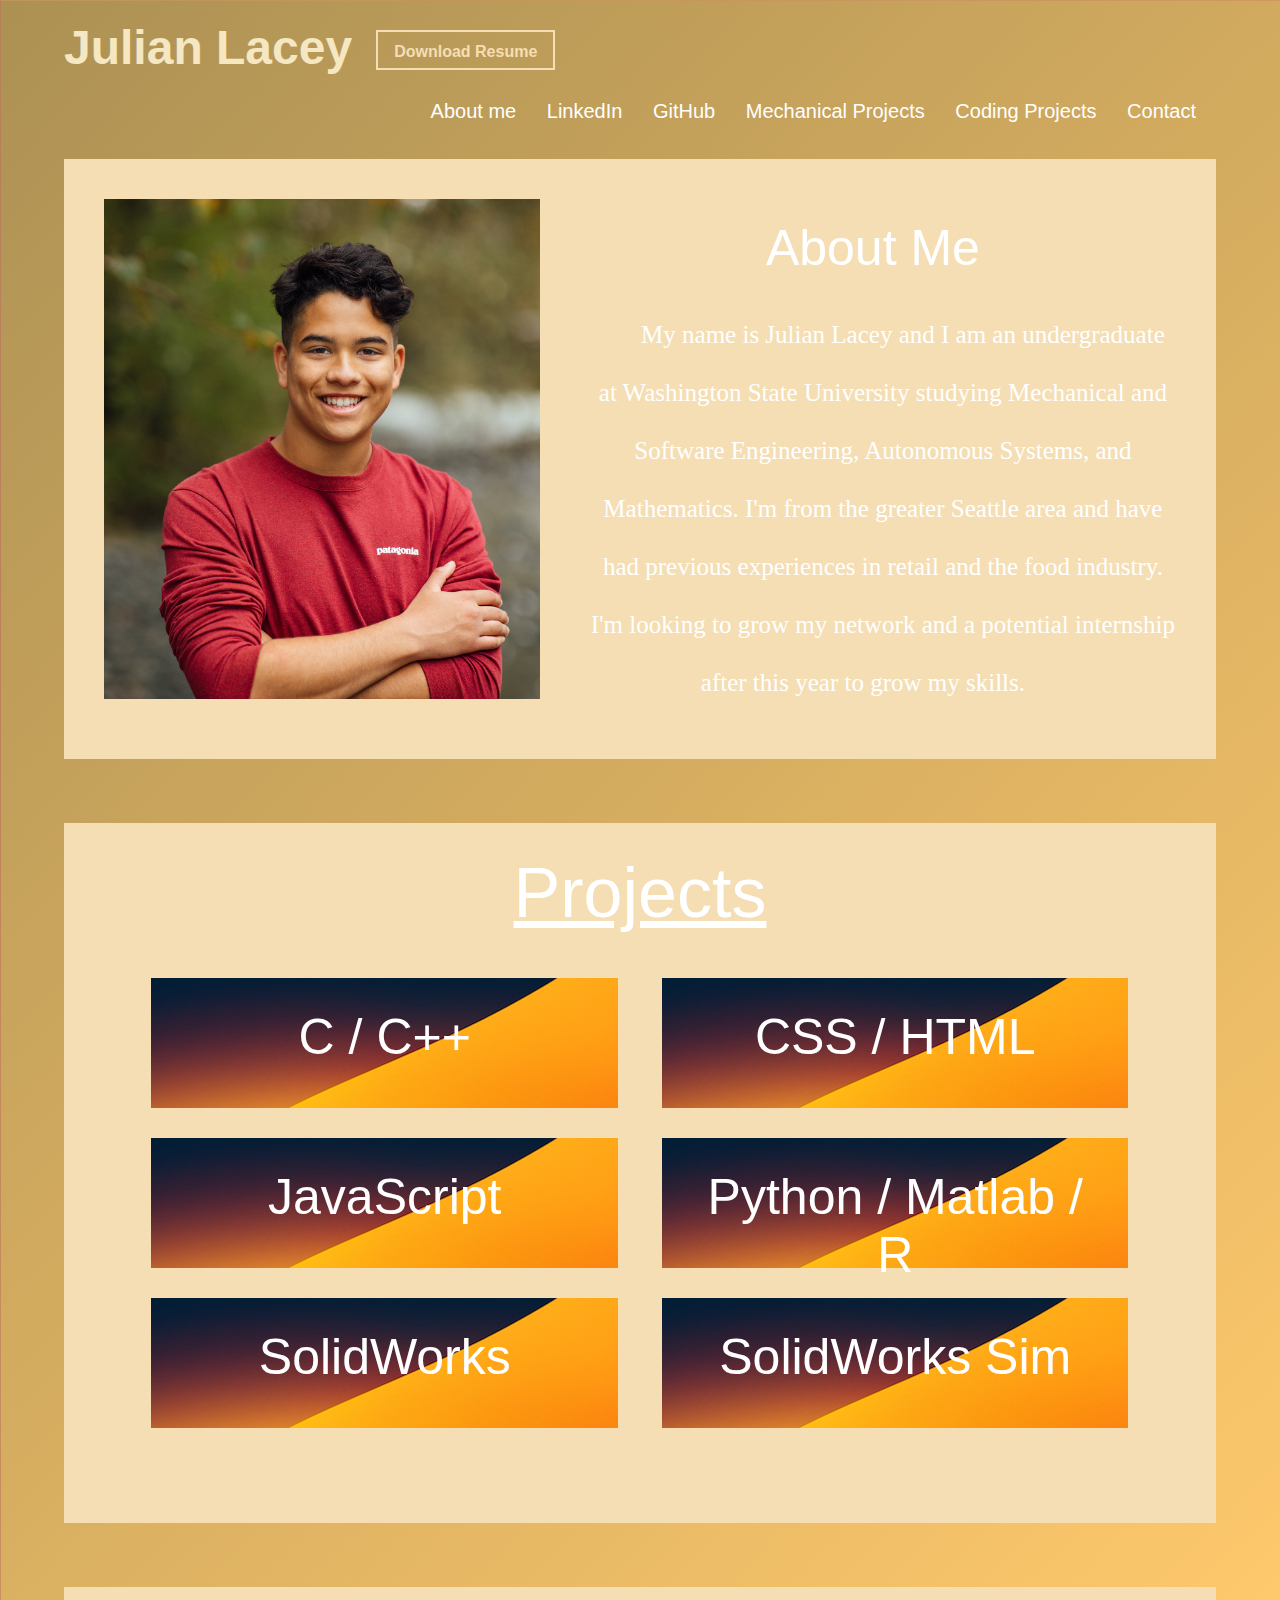
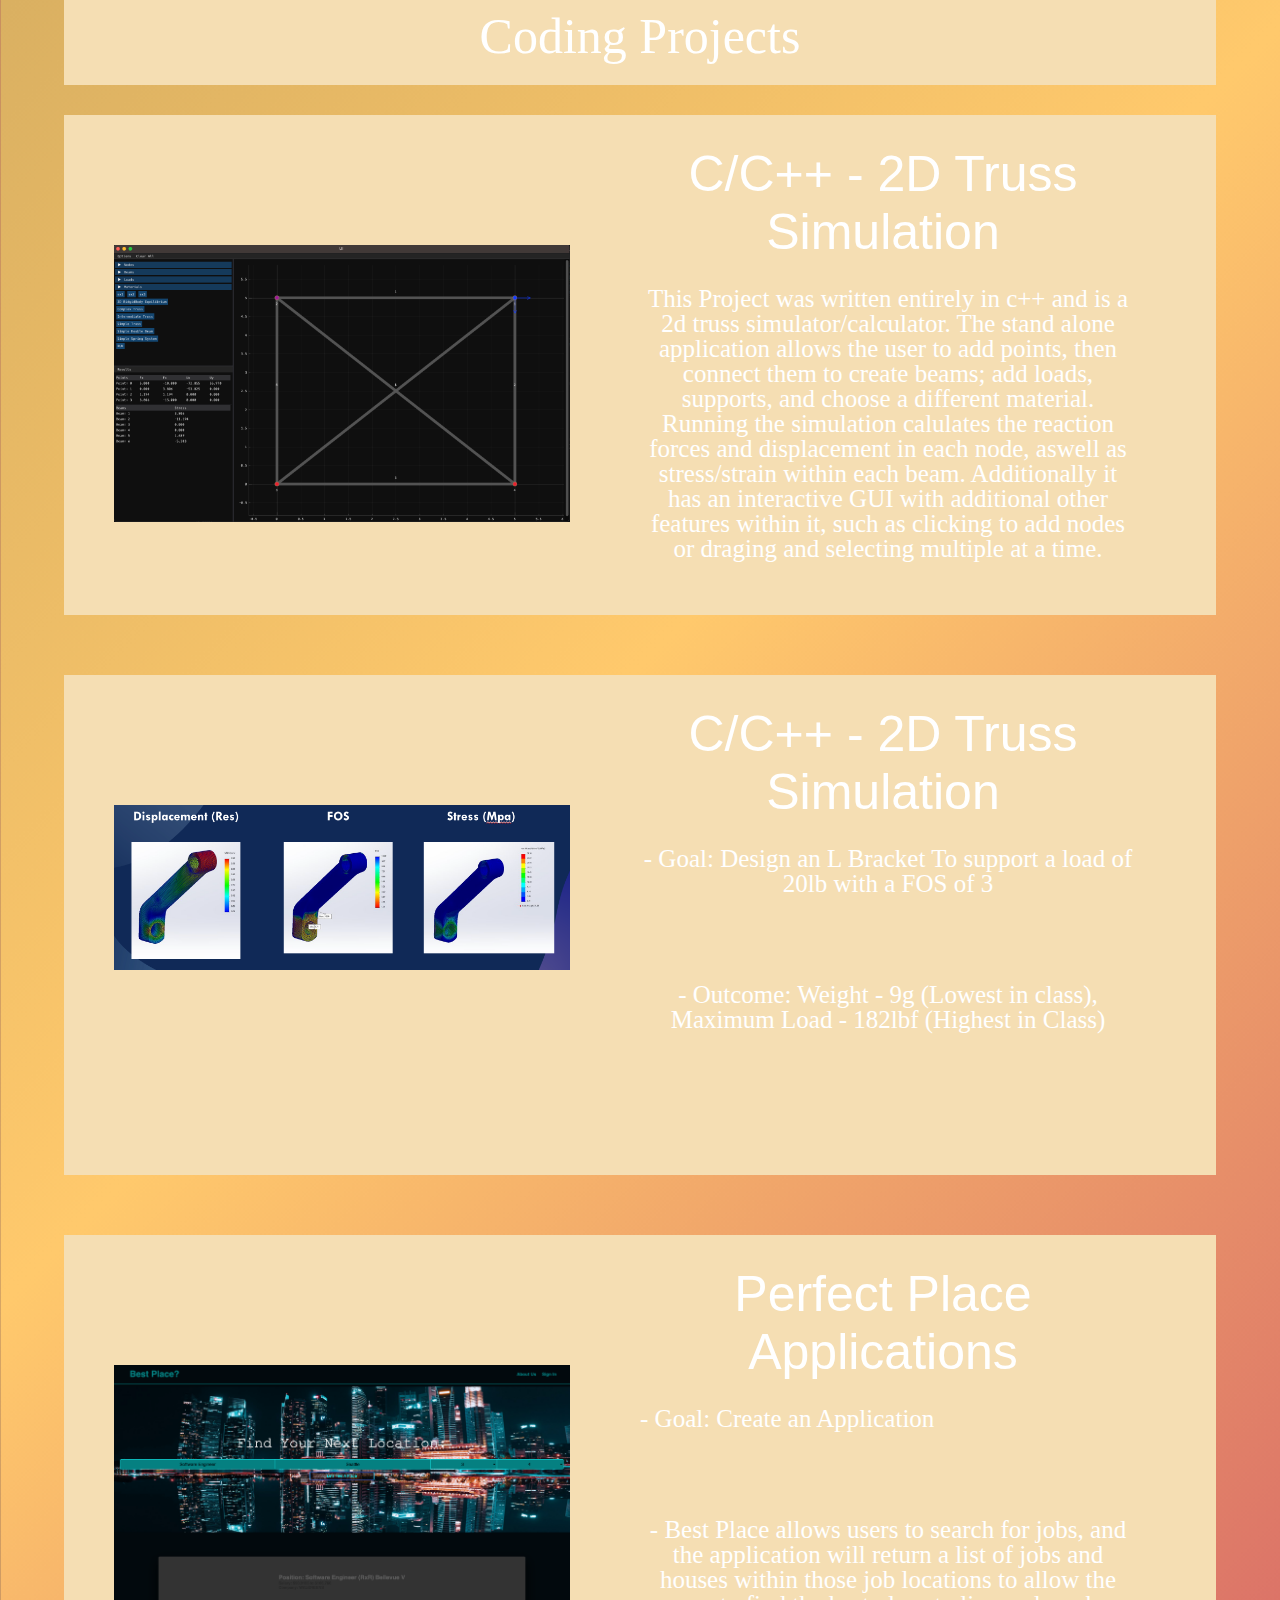
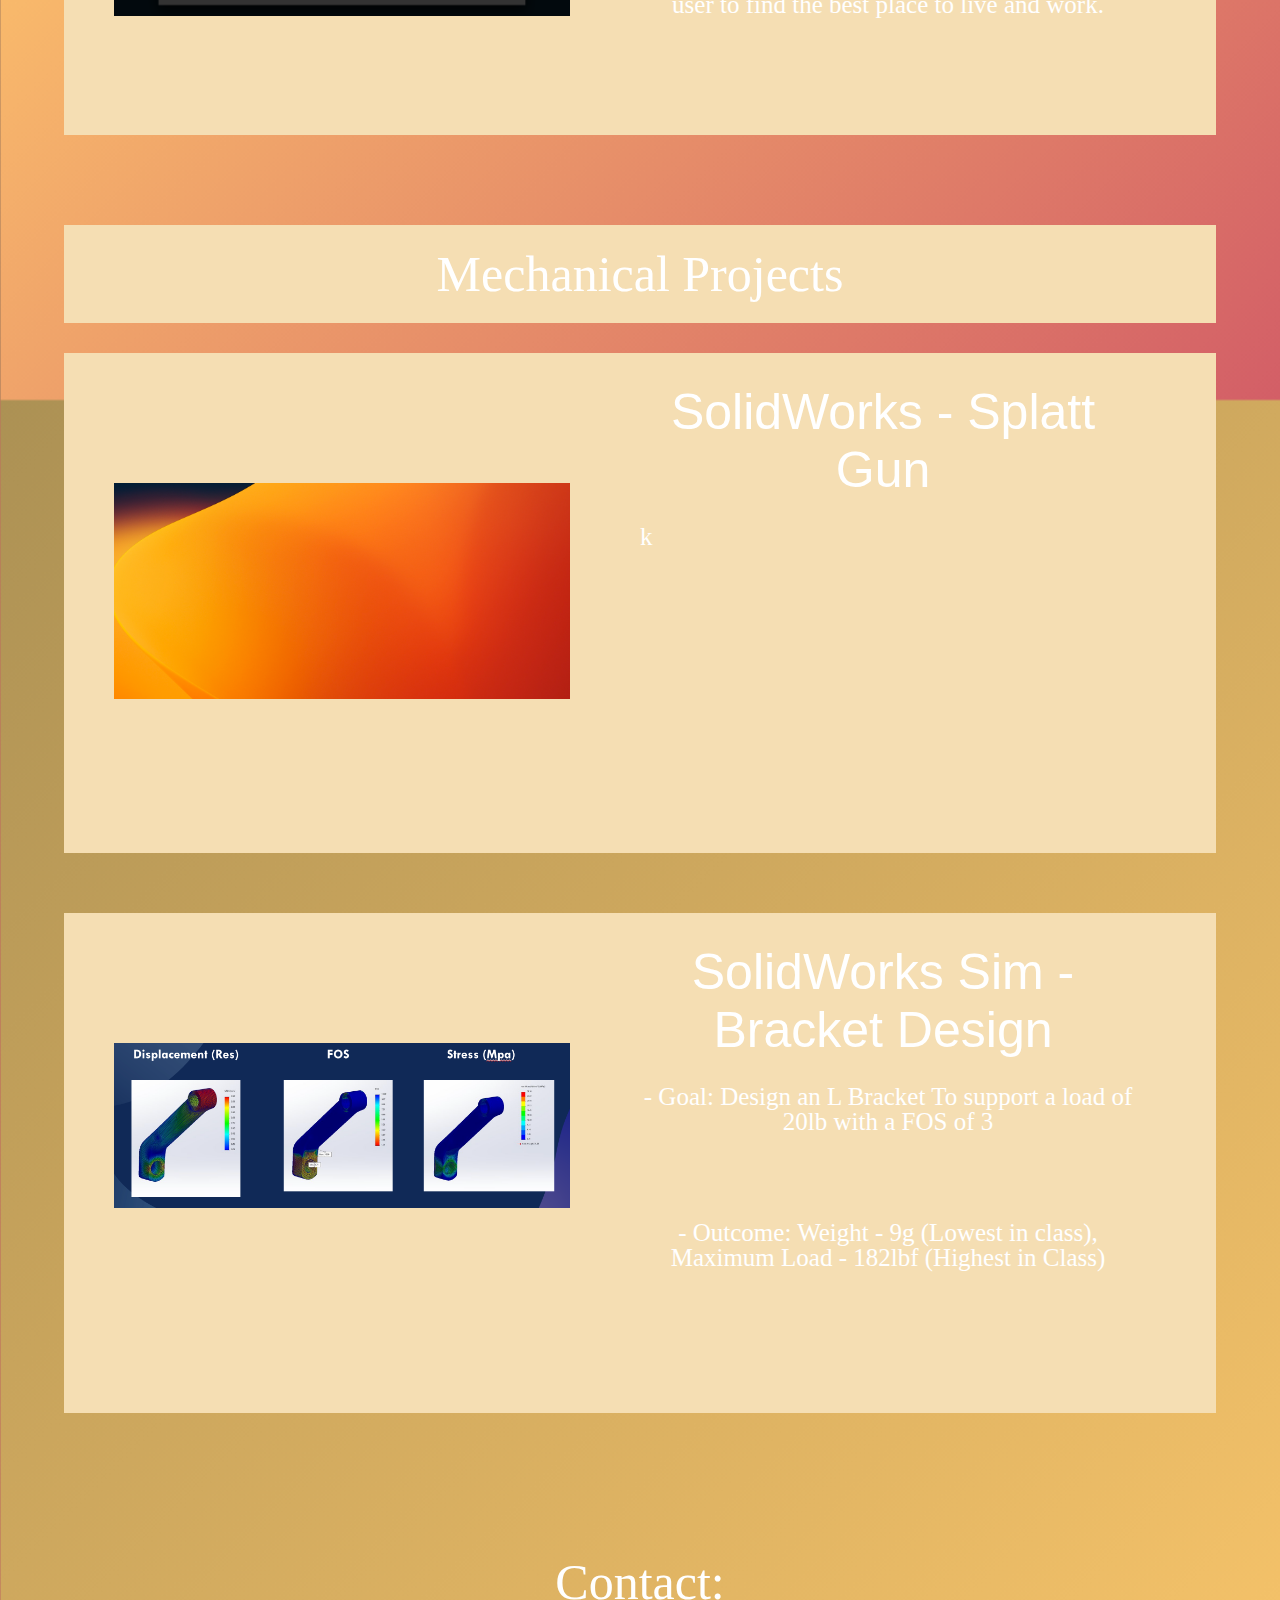
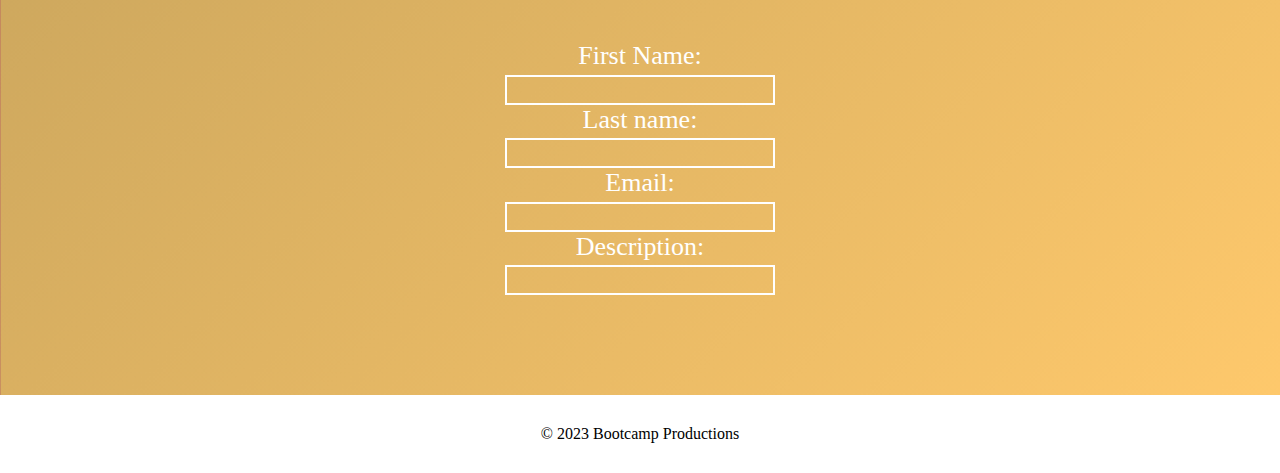
<file: index.html>
<!DOCTYPE html>
<html lang="en-us">
	<head>
		<meta charset="UTF-8" />
		<link
			rel="stylesheet"
			href="./assets/css/style.css" />
		<title>Julian Lacey - Portfolio</title>
	</head>
	<body>
		<header>
			<h1>Julian Lacey</h1>
			<button
				class="button-1"
				href="./assets"
				download="JulianLaceyResume.pdf">
				Download Resume
			</button>
			<div>
				<ul>
					<li>
						<a href="#About me">About me</a>
					</li>
					<li>
						<a href="https://www.linkedin.com/in/julacey">LinkedIn</a>
					</li>
					<li>
						<a href="https://github.com/JulianmLacey">GitHub</a>
					</li>

					<li>
						<a href="#Gallery">Mechanical Projects</a>
					</li>
					<li>
						<a href="#Gallery">Coding Projects</a>
					</li>
					<li>
						<a href="#Contact">Contact</a>
					</li>
				</ul>
			</div>
		</header>

		<main>
			<img src="./assets/images/me 2.jpeg" />
			<h4>About Me</h4>
			<a>My name is Julian Lacey and I am an undergraduate at Washington State University studying Mechanical and Software Engineering, Autonomous Systems, and Mathematics. I'm from the greater Seattle area and have had previous experiences in retail and the food industry. I'm looking to grow my network and a potential internship after this year to grow my skills. </a>
		</main>

		<div class="portfolio">
			<h3>Projects</h3>
			<div class="cont">
				<div class="card"><h4 href="#C++">C / C++</h4></div>
				<div class="card">
					<h4>CSS / HTML</h4>
				</div>

				<div class="card"><h4>JavaScript</h4></div>
				<div class="card"><h4>Python / Matlab / R</h4></div>
				<div class="card"><h4>SolidWorks</h4></div>
				<div class="card"><h4>SolidWorks Sim</h4></div>
			</div>
		</div>

		<div class="projects">
			<h4>Coding Projects</h4>
			<ul>
				<li>
					<div
						id="#C++"
						class="content">
						<img src="../assets/images/DSM.png" />
						<h4>C/C++ - 2D Truss Simulation</h4>
						<a
							>This Project was written entirely in c++ and is a 2d truss simulator/calculator. The stand alone application allows the user to add points, then connect them to create beams; add loads, supports, and choose a different material. Running the simulation calulates the reaction forces and displacement in each node, aswell as stress/strain within each beam. Additionally it has an
							interactive GUI with additional other features within it, such as clicking to add nodes or draging and selecting multiple at a time.
						</a>
					</div>
				</li>

				<li>
					<div
						id="#HTMLCSS"
						class="content">
						<img src="../assets/images/Simulation.png" />
						<h4>C/C++ - 2D Truss Simulation</h4>
						<a>- Goal: Design an L Bracket To support a load of 20lb with a FOS of 3</a>
						<br /><br />
						<a>- Outcome: Weight - 9g (Lowest in class), Maximum Load - 182lbf (Highest in Class)</a>
					</div>
				</li>

				<li>
					<div
						id="#JS"
						class="content">
						<img src="../assets/images/BestPlaceMockup.png" />
						<h4>Perfect Place Applications</h4>
						<a>- Goal: Create an Application</a>
						<br /><br />
						<a>- Best Place allows users to search for jobs, and the application will return a list of jobs and houses within those job locations to allow the user to find the best place to live and work. </a>
					</div>
				</li>
			</ul>
		</div>

		<div class="projects">
			<h4>Mechanical Projects</h4>
			<ul>
				<li>
					<div
						id="#SW"
						class="content">
						<img src="../assets/images/TEMP.png" />
						<h4>SolidWorks - Splatt Gun</h4>
						<a>k</a>
					</div>
				</li>

				<li>
					<div
						id="#SWS"
						class="content">
						<img src="../assets/images/Simulation.png" />
						<h4>SolidWorks Sim - Bracket Design</h4>
						<a>- Goal: Design an L Bracket To support a load of 20lb with a FOS of 3</a>
						<br /><br />
						<a>- Outcome: Weight - 9g (Lowest in class), Maximum Load - 182lbf (Highest in Class)</a>
					</div>
				</li>
			</ul>
		</div>

		<div class="form-style">
			<h3>Contact:</h3>
			<form>
				<label for="firstName">First Name:</label><br />
				<input
					type="text"
					id="firstName"
					name="firstName" /><br />
				<label for="lastName">Last name:</label><br />
				<input
					type="text"
					id="lastName"
					name="lastName" /><br />
				<label for="email">Email:</label><br />
				<input
					type="text"
					id="email"
					name="email" /><br />
				<label for="Description">Description:</label><br />
				<input
					type="text"
					id="Description"
					name="Description" /><br />
			</form>
		</div>
	</body>

	<div class="footer">
		<p>&copy; 2023 Bootcamp Productions</p>
	</div>
</html>
</file>
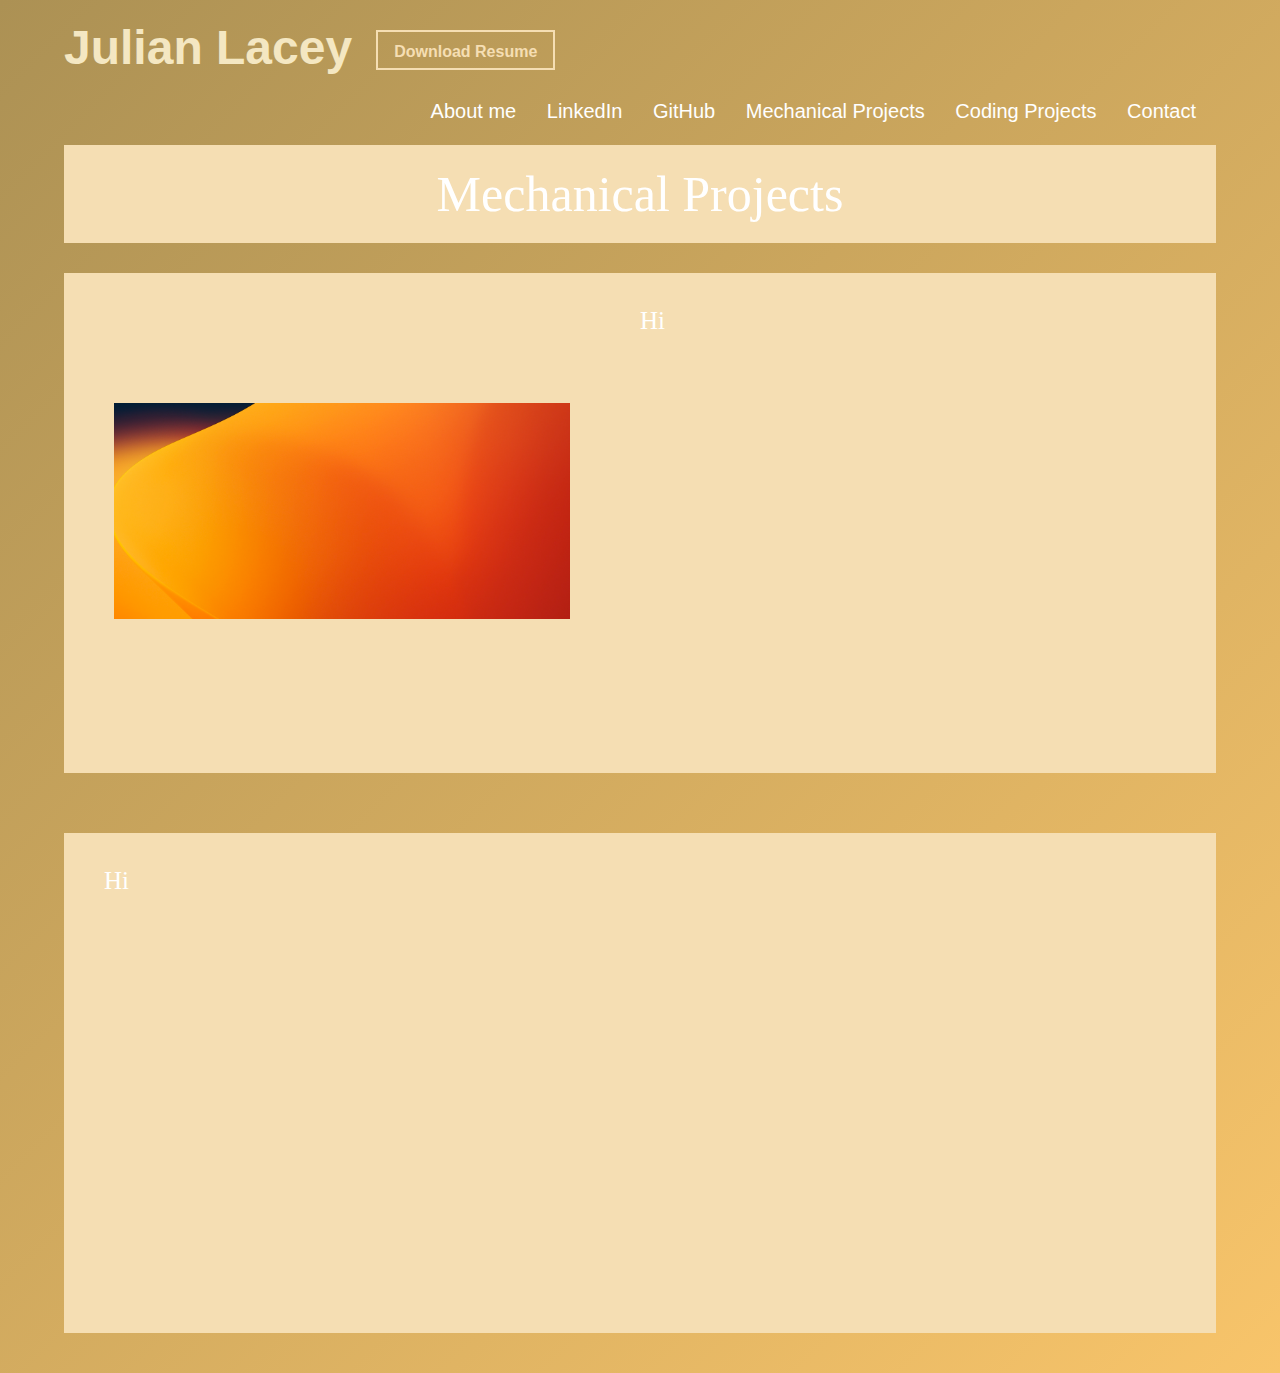
<file: Pages/Mechanical.html>
<!DOCTYPE html>
<html lang="en-us">
  <head>
    <meta charset="UTF-8" />
    <link rel="stylesheet" href="../assets/css/style.css" />
    <title>Julian Lacey - Portfolio</title>
  </head>
  <body>
    <header>
      <h1>Julian Lacey</h1>
      <button class="button-1" href="./assets" download="JulianLaceyResume.pdf">Download Resume</button>
      <div>
        
        <ul>
          <li>
            <a href="#About me">About me</a>
          </li>
          <li>
            <a href="https://www.linkedin.com/in/julacey">LinkedIn</a>
          </li>
          <li>
            <a href="https://github.com/JulianmLacey">GitHub</a>
          </li>
        

        
          
          <li>
            <a href="#Gallery">Mechanical Projects</a>
          </li>
          <li>
            <a href="#Gallery">Coding Projects</a>
          </li>
          <li>
            <a href="#Contact">Contact</a>
          </li>
        </ul>
      </div>
    </header>

 <div class="projects">
    <h4>Mechanical Projects</h4>
    <ul>
        <li>
    
    <div class="content">
        <img src="../assets/images/TEMP.png">
        <a>Hi</a>
    </div>
    </li>
        <li>
    
    <div class="content">
        <a>Hi</a>
    </div>
    </li>

    </ul>
</div>

</html>
</file>
<file: assets/css/style.css>
* {
    box-sizing: border-box;
    padding: 0;
    margin: 0;
    
  }
  
  /* Sets the background color of the page*/
  body {
    background-color: #d9dcd6;
    
  }
  
  /* Sets The font padding and color of the header bar */
  header {
    padding-block: 20px;

    background-color: rgba(0, 0, 0, 0);
    color: rgb(244, 231, 194);
    margin-inline: 5%;
  }
  
  /* font and position of page selectors */
  header h1 {
    font-family: "Trebuchet MS", "Lucida Sans Unicode", "Lucida Grande",
    "Lucida Sans", Arial, sans-serif;
    display: inline-block;
    font-size: 48px;
  }
  
  /* Sets the style of the header */
  header div {
    padding-top: 25px;
    margin-right: 20px;
    float: right;
    font-family: "Gill Sans", "Gill Sans MT", Calibri, "Trebuchet MS", sans-serif;
    font-size: 20px;
    display: inline-flexbox;
    width: max-content;
  }
  
  /* sets the style of the header list */
  header div ul {
    list-style-type: none;
    align-items: center;
    flex-wrap: wrap;
    display: inline;
    flex-direction: column;
  }
  
  /* sets the style of the header list items, positioning*/
  header div ul li {
    display: inline-block;
    margin-left: 25px;
    scroll-behavior: smooth;
  }
  
  /* sets the of the universial text, white with no underline for links */
  a {
    color: white;
    text-decoration: none;
  }
  
  main{
    width:90%;
    height: 800px;
    background-color: wheat;
    margin:5%;
    display: inline-flexbox;
    padding: 40px;
    color:white;
    text-align: center;
    font-size: 50px;
    

    font-weight: lighter;
  }

  main img{
    max-height: 500px;
    display:flex;
    float: left;
    margin-right:50px;
  }

  main h4{
    display: block;
    font-family: "Gill Sans", "Gill Sans MT", Calibri, "Trebuchet MS", sans-serif;
    font-weight: 4;
    padding: 20px;
    margin-left: 50px;
  }
  main a{
    display: inline;
    font-size: 25px;
    line-height: 1;
    padding-inline: 20px;
    margin-inline: 20px;
    padding-block: 5px;
  }

  .content {
    width: 75%;
    height: 2000px;
    display: inline-block;
    margin-left: 12.5%;
  }
  
  .form-style {
    text-align: center;
    font-size: 26px;
    margin: 100px;
    color: white;
  }
  
  .form-style h3 {
    font-size: 50px;
    font-weight: lighter;
    margin: 30px;
  }
  
  .form {
    text-align: center;
    font-family: "Gill Sans", "Gill Sans MT", Calibri, "Trebuchet MS", sans-serif;
    font-size: 24px;
    column-width: 50%;
    color: white;
    text-decoration: none;
  }
  
  input {
    width: 25%;
    height: 30px;
    border: 2px solid white;
    background: none;
    text-align: left;
  }
  
  .content h2 {
    text-align: center;
  }
  
  body {
    background: linear-gradient(-45deg, #494848, #be2c64, #ffc96c, #ac9154);
    background-size: 400% 400%;
    animation: gradient 30s ease infinite;
    height: 100vh;
  }
  
  @keyframes gradient {
    0% {
      background-position: 0% 50%;
    }
  
    50% {
      background-position: 100% 50%;
    }
  
    100% {
      background-position: 0% 50%;
    }
  }
  

  main {
    height: 600px;
    

  }

  .portfolio{
    height: 700px;
    width: 90%;
    margin: 5%;

    background-color: wheat; 

    text-align: center;
    color:white;
    font-size: 50px;
    font-family: "Gill Sans", "Gill Sans MT", Calibri, "Trebuchet MS", sans-serif;
    font-weight: lighter;
    
  }

.portfolio h3{
    padding: 30px;
    font-size: 70px;
    font-weight: 5;
    text-decoration: underline;
}

  .portfolio .cont{
    margin-inline: 5%;
    width: inherit;
    height: 520px;
    
    flex-direction: row;
    justify-content: space-between;

    display: flexbox;
    
  }

  .portfolio .cont .card{
    display: inline-block;
    
    width: 45%;
    height: 25%;

    
    background-image: url("../images/TEMP.png");

    text-align: center;
    vertical-align: middle;
    padding: 30px;
    margin: 15px;
    
    
  }

  .portfolio h4{
    font-weight: lighter;
  }

/* CSS */
.button-1 {
  background-color: rgba(0, 0, 0, 0);

  border-style: solid;
  border-color: wheat;


  color: wheat;
  cursor: pointer;
  font-size: 16px;
  font-weight: 550;
  height: 40px;
  line-height: 20px;
  list-style: none;
  
  margin-left: 20px;
  margin-top: -20px;

  outline: none;
  padding: 10px 16px;
  position: relative;
  text-align: center;
  text-decoration: none;
  
  vertical-align: middle;
}

.button-1:hover{
  background-color: #ffffff;
}



@media screen and (max-width: 1200px) {
  header{
    display: block;
    justify-content: center;
  }
  div{
    flex-direction: row;
    display: inline-block;
    
  }
}

.projects{
  width:90%;
  height: fit-content;
  margin: 5%;
  align-items: center;
  margin-block:50px;
}

.projects h4{
  text-align: center;
  color:white;
  background-color: wheat;
  padding: 20px;
  font-size: 50px;
  font-weight: lighter;
  margin-bottom: -10px;
  margin-top: 10px;
}
.projects ul{
  list-style: none;
  list-style-type: none;
  padding-block: 10px;
}
.projects .content{
  background-color: wheat;
  margin-block: 30px;
  height: 500px;
  align-self: center;
  width: 100%;
  margin-left: 0px;
  padding-right: 40px;
  
  text-align: center;
  align-items: center;

  padding-block: 10px;
}
.projects .content img{
  
  display:flex;
  float: left;

  Padding: 50px;
  margin-top: 70px;
  width:50%;
  height: fit-content;
  
  margin-right: 0px;
}

.projects .content h4{
  display: flex;
  font-family: "Gill Sans", "Gill Sans MT", Calibri, "Trebuchet MS", sans-serif;
  font-weight: lighter;
  padding-block: 10px;
  margin-right: 30px;

}

.projects .content a{
  display: flex;
  font-size: 25px;
  line-height: 1;
  padding-inline: 20px;
  margin: 20px;
  padding-block: 5px;
  
}
.footer {
  padding: 30px;
  bottom: 0px;
  clear: both;
  text-align: center;
  background-color: white;
}

.footer h2 {
  font-size: 20px;
}

@media screen and (max-width: 1200px) {
  body header {
    display: flexbox;
    display: inline-flexbox;
    flex-wrap: wrap;
  }
  body header h1{
    display: block;
  }
  body header .button-1{
    display: block;
  }
  body header div ul{
    display: block;
    flex-wrap: wrap;
    float: none;
  }

  main {
    max-width: 1200px;
  }

  main a {
    font-size: medium;
  }
}
</file>
